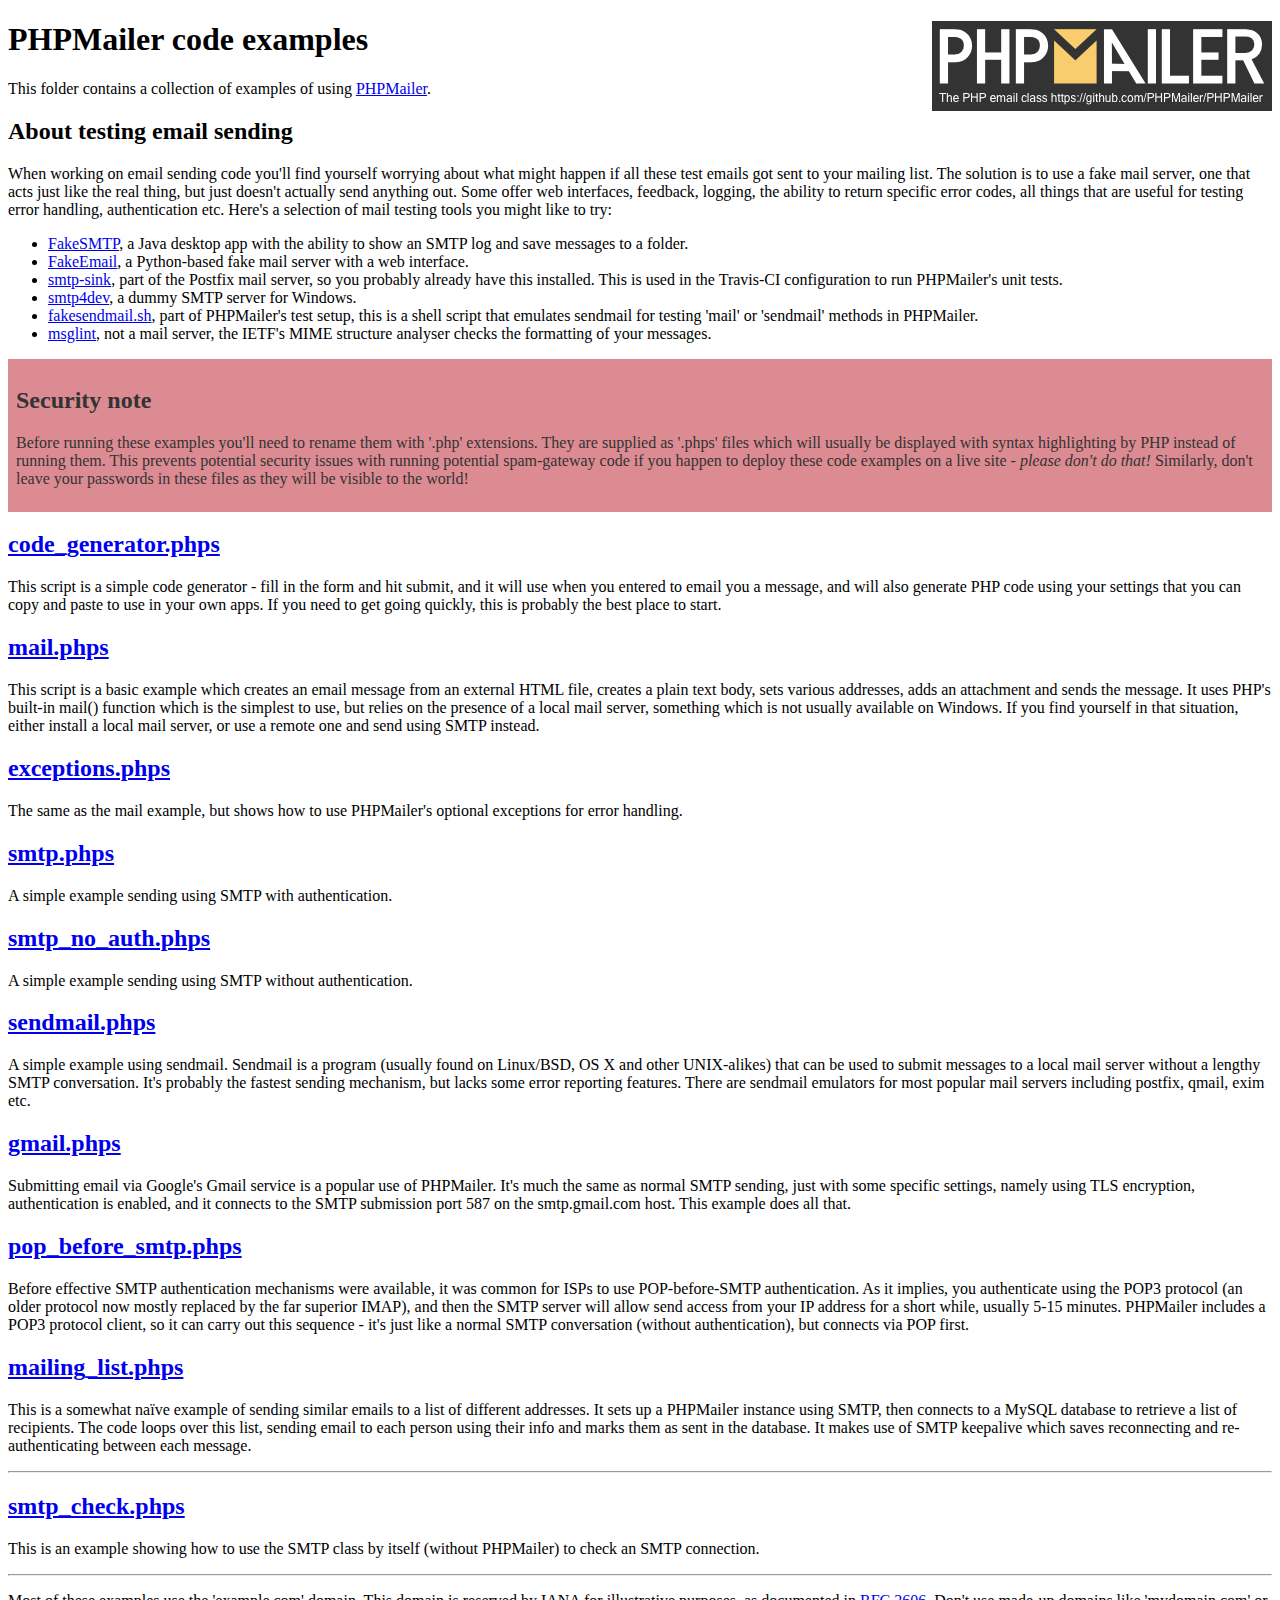
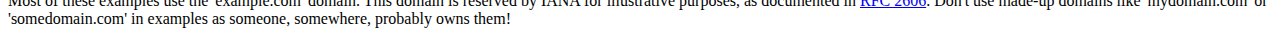
<file: PHPMailer-master/examples/index.html>
<!DOCTYPE html>
<html>
<head>
	<meta charset="UTF-8">
	<title>PHPMailer Examples</title>
</head>
<body>
<h1>PHPMailer code examples<a href="https://github.com/PHPMailer/PHPMailer"><img src="images/phpmailer.png" style="float:right; border:0;" alt="PHPMailer logo"></a></h1>
<p>This folder contains a collection of examples of using <a href="https://github.com/PHPMailer/PHPMailer">PHPMailer</a>.</p>
<h2>About testing email sending</h2>
<p>When working on email sending code you'll find yourself worrying about what might happen if all these test emails got sent to your mailing list. The solution is to use a fake mail server, one that acts just like the real thing, but just doesn't actually send anything out. Some offer web interfaces, feedback, logging, the ability to return specific error codes, all things that are useful for testing error handling, authentication etc. Here's a selection of mail testing tools you might like to try:</p>
<ul>
  <li><a href="https://github.com/Nilhcem/FakeSMTP">FakeSMTP</a>, a Java desktop app with the ability to show an SMTP log and save messages to a folder. </li>
  <li><a href="https://github.com/isotoma/FakeEmail">FakeEmail</a>, a Python-based fake mail server with a web interface.</li>
  <li><a href="http://www.postfix.org/smtp-sink.1.html">smtp-sink</a>, part of the Postfix mail server, so you probably already have this installed. This is used in the Travis-CI configuration to run PHPMailer's unit tests.</li>
  <li><a href="http://smtp4dev.codeplex.com">smtp4dev</a>, a dummy SMTP server for Windows.</li>
  <li><a href="https://github.com/PHPMailer/PHPMailer/blob/master/test/fakesendmail.sh">fakesendmail.sh</a>, part of PHPMailer's test setup, this is a shell script that emulates sendmail for testing 'mail' or 'sendmail' methods in PHPMailer.</li>
  <li><a href="http://tools.ietf.org/tools/msglint/">msglint</a>, not a mail server, the IETF's MIME structure analyser checks the formatting of your messages.</li>
</ul>
<div style="padding: 8px; color: #333333; background-color: #dc8b92">
<h2>Security note</h2>
<p>Before running these examples you'll need to rename them with '.php' extensions. They are supplied as '.phps' files which will usually be displayed with syntax highlighting by PHP instead of running them. This prevents potential security issues with running potential spam-gateway code if you happen to deploy these code examples on a live site - <em>please don't do that!</em> Similarly, don't leave your passwords in these files as they will be visible to the world!</p>
</div>
<h2><a href="code_generator.phps">code_generator.phps</a></h2>
<p>This script is a simple code generator - fill in the form and hit submit, and it will use when you entered to email you a message, and will also generate PHP code using your settings that you can copy and paste to use in your own apps. If you need to get going quickly, this is probably the best place to start.</p>
<h2><a href="mail.phps">mail.phps</a></h2>
<p>This script is a basic example which creates an email message from an external HTML file, creates a plain text body, sets various addresses, adds an attachment and sends the message. It uses PHP's built-in mail() function which is the simplest to use, but relies on the presence of a local mail server, something which is not usually available on Windows. If you find yourself in that situation, either install a local mail server, or use a remote one and send using SMTP instead.</p>
<h2><a href="exceptions.phps">exceptions.phps</a></h2>
<p>The same as the mail example, but shows how to use PHPMailer's optional exceptions for error handling.</p>
<h2><a href="smtp.phps">smtp.phps</a></h2>
<p>A simple example sending using SMTP with authentication.</p>
<h2><a href="smtp_no_auth.phps">smtp_no_auth.phps</a></h2>
<p>A simple example sending using SMTP without authentication.</p>
<h2><a href="sendmail.phps">sendmail.phps</a></h2>
<p>A simple example using sendmail. Sendmail is a program (usually found on Linux/BSD, OS X and other UNIX-alikes) that can be used to submit messages to a local mail server without a lengthy SMTP conversation. It's probably the fastest sending mechanism, but lacks some error reporting features. There are sendmail emulators for most popular mail servers including postfix, qmail, exim etc.</p>
<h2><a href="gmail.phps">gmail.phps</a></h2>
<p>Submitting email via Google's Gmail service is a popular use of PHPMailer. It's much the same as normal SMTP sending, just with some specific settings, namely using TLS encryption, authentication is enabled, and it connects to the SMTP submission port 587 on the smtp.gmail.com host. This example does all that.</p>
<h2><a href="pop_before_smtp.phps">pop_before_smtp.phps</a></h2>
<p>Before effective SMTP authentication mechanisms were available, it was common for ISPs to use POP-before-SMTP authentication. As it implies, you authenticate using the POP3 protocol (an older protocol now mostly replaced by the far superior IMAP), and then the SMTP server will allow send access from your IP address for a short while, usually 5-15 minutes. PHPMailer includes a POP3 protocol client, so it can carry out this sequence - it's just like a normal SMTP conversation (without authentication), but connects via POP first.</p>
<h2><a href="mailing_list.phps">mailing_list.phps</a></h2>
<p>This is a somewhat naïve example of sending similar emails to a list of different addresses. It sets up a PHPMailer instance using SMTP, then connects to a MySQL database to retrieve a list of recipients. The code loops over this list, sending email to each person using their info and marks them as sent in the database. It makes use of SMTP keepalive which saves reconnecting and re-authenticating between each message.</p>
<hr>
<h2><a href="smtp_check.phps">smtp_check.phps</a></h2>
<p>This is an example showing how to use the SMTP class by itself (without PHPMailer) to check an SMTP connection.</p>
<hr>
<p>Most of these examples use the 'example.com' domain. This domain is reserved by IANA for illustrative purposes, as documented in <a href="http://tools.ietf.org/html/rfc2606">RFC 2606</a>. Don't use made-up domains like 'mydomain.com' or 'somedomain.com' in examples as someone, somewhere, probably owns them!</p>
</body>
</html>
</file>
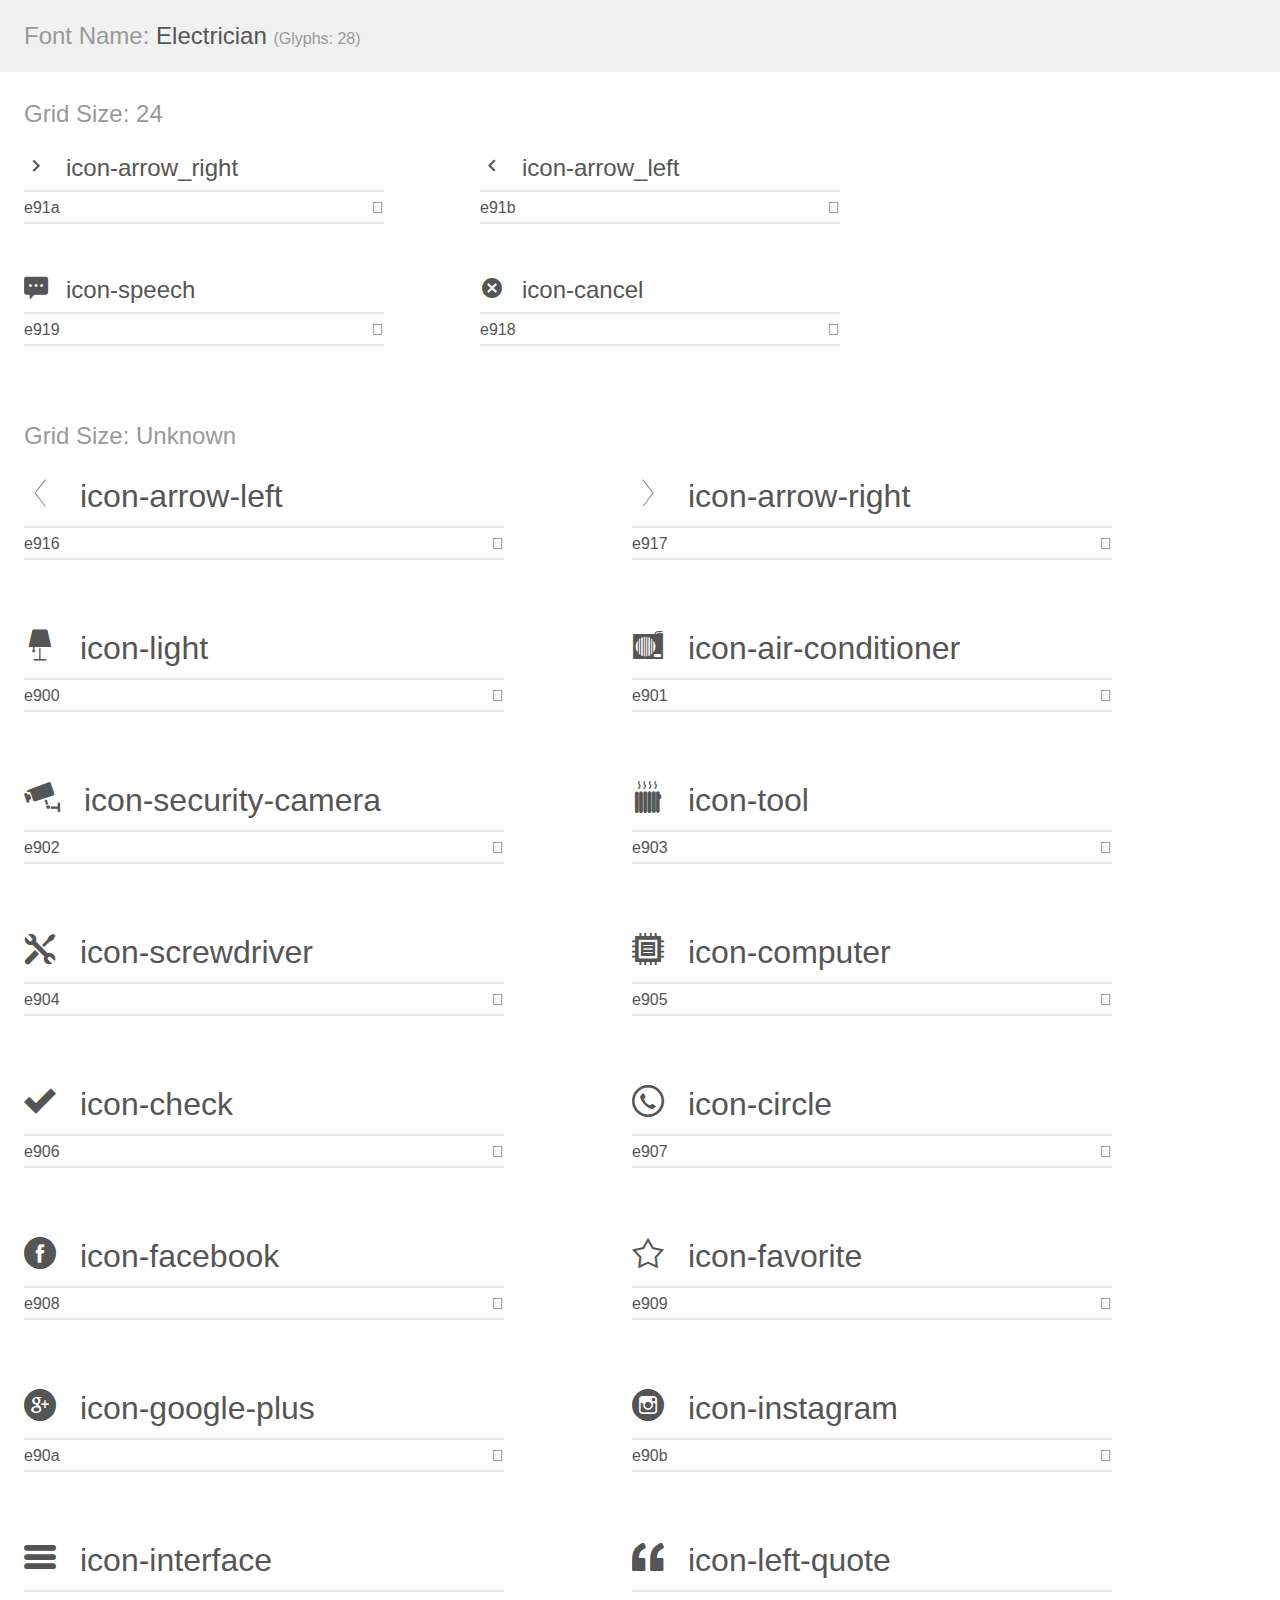
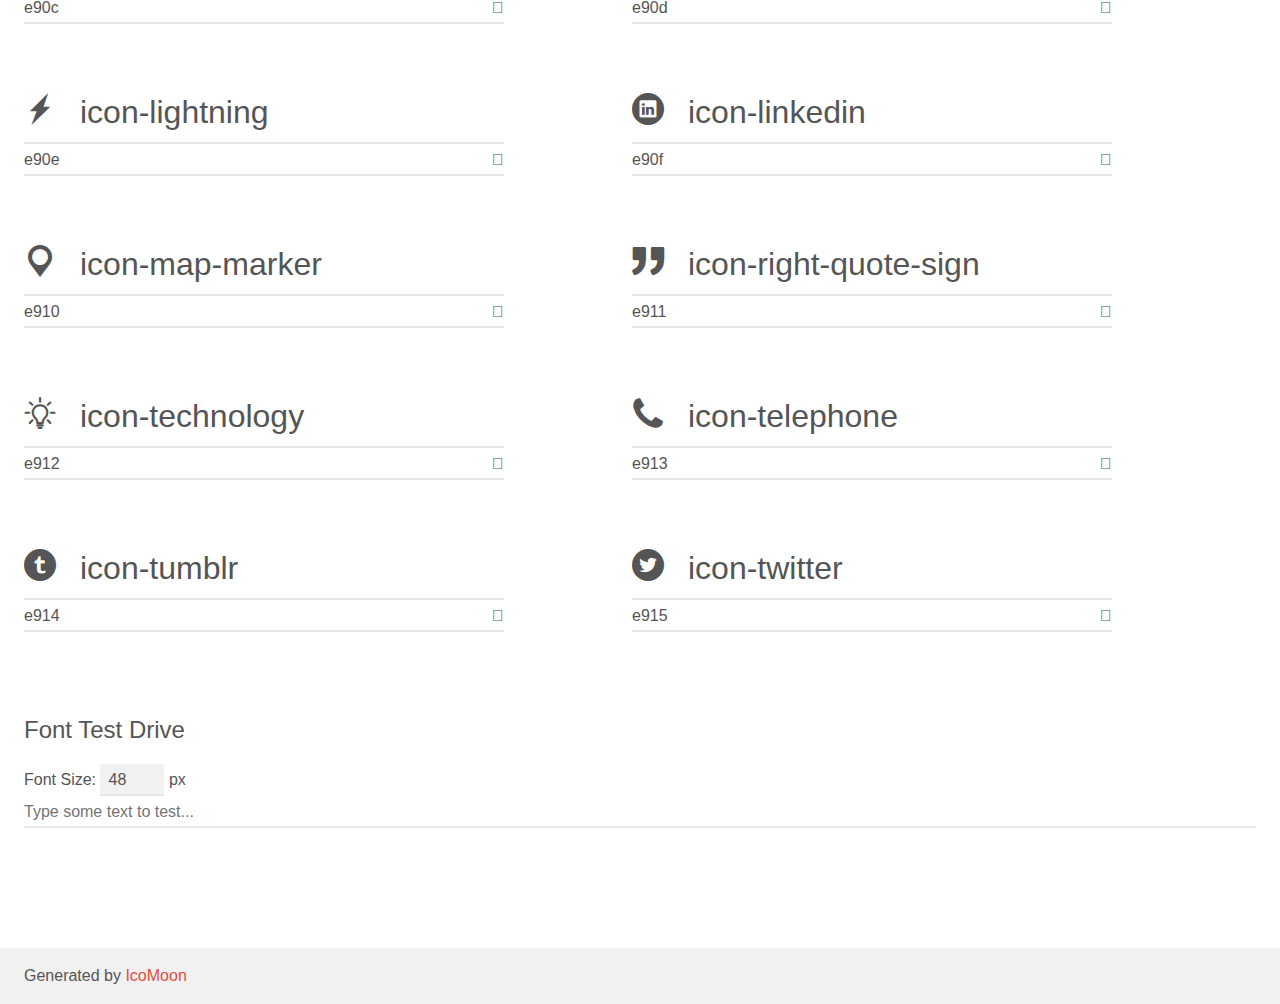
<file: iconfont/demo.html>
<!doctype html>
<html>
<head>
    <meta charset="utf-8">
    <title>IcoMoon Demo</title>
    <meta name="description" content="An Icon Font Generated By IcoMoon.io">
    <meta name="viewport" content="width=device-width, initial-scale=1">
    <link rel="stylesheet" href="demo-files/demo.css">
    <link rel="stylesheet" href="style.css"></head>
<body>
    <div class="bgc1 clearfix">
        <h1 class="mhmm mvm"><span class="fgc1">Font Name:</span> Electrician <small class="fgc1">(Glyphs:&nbsp;28)</small></h1>
    </div>
    <div class="clearfix mhl ptl">
        <h1 class="mvm mtn fgc1">Grid Size: 24</h1>
        <div class="glyph fs1">
            <div class="clearfix bshadow0 pbs">
                <span class="icon-arrow_right">
                
                </span>
                <span class="mls"> icon-arrow_right</span>
            </div>
            <fieldset class="fs0 size1of1 clearfix hidden-false">
                <input type="text" readonly value="e91a" class="unit size1of2" />
                <input type="text" maxlength="1" readonly value="&#xe91a;" class="unitRight size1of2 talign-right" />
            </fieldset>
            <div class="fs0 bshadow0 clearfix hidden-true">
                <span class="unit pvs fgc1">liga: </span>
                <input type="text" readonly value="" class="liga unitRight" />
            </div>
        </div>
        <div class="glyph fs1">
            <div class="clearfix bshadow0 pbs">
                <span class="icon-arrow_left">
                
                </span>
                <span class="mls"> icon-arrow_left</span>
            </div>
            <fieldset class="fs0 size1of1 clearfix hidden-false">
                <input type="text" readonly value="e91b" class="unit size1of2" />
                <input type="text" maxlength="1" readonly value="&#xe91b;" class="unitRight size1of2 talign-right" />
            </fieldset>
            <div class="fs0 bshadow0 clearfix hidden-true">
                <span class="unit pvs fgc1">liga: </span>
                <input type="text" readonly value="" class="liga unitRight" />
            </div>
        </div>
        <div class="glyph fs1">
            <div class="clearfix bshadow0 pbs">
                <span class="icon-speech">
                
                </span>
                <span class="mls"> icon-speech</span>
            </div>
            <fieldset class="fs0 size1of1 clearfix hidden-false">
                <input type="text" readonly value="e919" class="unit size1of2" />
                <input type="text" maxlength="1" readonly value="&#xe919;" class="unitRight size1of2 talign-right" />
            </fieldset>
            <div class="fs0 bshadow0 clearfix hidden-true">
                <span class="unit pvs fgc1">liga: </span>
                <input type="text" readonly value="" class="liga unitRight" />
            </div>
        </div>
        <div class="glyph fs1">
            <div class="clearfix bshadow0 pbs">
                <span class="icon-cancel">
                
                </span>
                <span class="mls"> icon-cancel</span>
            </div>
            <fieldset class="fs0 size1of1 clearfix hidden-false">
                <input type="text" readonly value="e918" class="unit size1of2" />
                <input type="text" maxlength="1" readonly value="&#xe918;" class="unitRight size1of2 talign-right" />
            </fieldset>
            <div class="fs0 bshadow0 clearfix hidden-true">
                <span class="unit pvs fgc1">liga: </span>
                <input type="text" readonly value="" class="liga unitRight" />
            </div>
        </div>
  </div>
    <div class="clearfix mhl ptl">
        <h1 class="mvm mtn fgc1">Grid Size: Unknown</h1>
        <div class="glyph fs2">
            <div class="clearfix bshadow0 pbs">
                <span class="icon-arrow-left">
                
                </span>
                <span class="mls"> icon-arrow-left</span>
            </div>
            <fieldset class="fs0 size1of1 clearfix hidden-false">
                <input type="text" readonly value="e916" class="unit size1of2" />
                <input type="text" maxlength="1" readonly value="&#xe916;" class="unitRight size1of2 talign-right" />
            </fieldset>
            <div class="fs0 bshadow0 clearfix hidden-true">
                <span class="unit pvs fgc1">liga: </span>
                <input type="text" readonly value="" class="liga unitRight" />
            </div>
        </div>
        <div class="glyph fs2">
            <div class="clearfix bshadow0 pbs">
                <span class="icon-arrow-right">
                
                </span>
                <span class="mls"> icon-arrow-right</span>
            </div>
            <fieldset class="fs0 size1of1 clearfix hidden-false">
                <input type="text" readonly value="e917" class="unit size1of2" />
                <input type="text" maxlength="1" readonly value="&#xe917;" class="unitRight size1of2 talign-right" />
            </fieldset>
            <div class="fs0 bshadow0 clearfix hidden-true">
                <span class="unit pvs fgc1">liga: </span>
                <input type="text" readonly value="" class="liga unitRight" />
            </div>
        </div>
        <div class="glyph fs2">
            <div class="clearfix bshadow0 pbs">
                <span class="icon-light">
                
                </span>
                <span class="mls"> icon-light</span>
            </div>
            <fieldset class="fs0 size1of1 clearfix hidden-false">
                <input type="text" readonly value="e900" class="unit size1of2" />
                <input type="text" maxlength="1" readonly value="&#xe900;" class="unitRight size1of2 talign-right" />
            </fieldset>
            <div class="fs0 bshadow0 clearfix hidden-true">
                <span class="unit pvs fgc1">liga: </span>
                <input type="text" readonly value="" class="liga unitRight" />
            </div>
        </div>
        <div class="glyph fs2">
            <div class="clearfix bshadow0 pbs">
                <span class="icon-air-conditioner">
                
                </span>
                <span class="mls"> icon-air-conditioner</span>
            </div>
            <fieldset class="fs0 size1of1 clearfix hidden-false">
                <input type="text" readonly value="e901" class="unit size1of2" />
                <input type="text" maxlength="1" readonly value="&#xe901;" class="unitRight size1of2 talign-right" />
            </fieldset>
            <div class="fs0 bshadow0 clearfix hidden-true">
                <span class="unit pvs fgc1">liga: </span>
                <input type="text" readonly value="" class="liga unitRight" />
            </div>
        </div>
        <div class="glyph fs2">
            <div class="clearfix bshadow0 pbs">
                <span class="icon-security-camera">
                
                </span>
                <span class="mls"> icon-security-camera</span>
            </div>
            <fieldset class="fs0 size1of1 clearfix hidden-false">
                <input type="text" readonly value="e902" class="unit size1of2" />
                <input type="text" maxlength="1" readonly value="&#xe902;" class="unitRight size1of2 talign-right" />
            </fieldset>
            <div class="fs0 bshadow0 clearfix hidden-true">
                <span class="unit pvs fgc1">liga: </span>
                <input type="text" readonly value="" class="liga unitRight" />
            </div>
        </div>
        <div class="glyph fs2">
            <div class="clearfix bshadow0 pbs">
                <span class="icon-tool">
                
                </span>
                <span class="mls"> icon-tool</span>
            </div>
            <fieldset class="fs0 size1of1 clearfix hidden-false">
                <input type="text" readonly value="e903" class="unit size1of2" />
                <input type="text" maxlength="1" readonly value="&#xe903;" class="unitRight size1of2 talign-right" />
            </fieldset>
            <div class="fs0 bshadow0 clearfix hidden-true">
                <span class="unit pvs fgc1">liga: </span>
                <input type="text" readonly value="" class="liga unitRight" />
            </div>
        </div>
        <div class="glyph fs2">
            <div class="clearfix bshadow0 pbs">
                <span class="icon-screwdriver">
                
                </span>
                <span class="mls"> icon-screwdriver</span>
            </div>
            <fieldset class="fs0 size1of1 clearfix hidden-false">
                <input type="text" readonly value="e904" class="unit size1of2" />
                <input type="text" maxlength="1" readonly value="&#xe904;" class="unitRight size1of2 talign-right" />
            </fieldset>
            <div class="fs0 bshadow0 clearfix hidden-true">
                <span class="unit pvs fgc1">liga: </span>
                <input type="text" readonly value="" class="liga unitRight" />
            </div>
        </div>
        <div class="glyph fs2">
            <div class="clearfix bshadow0 pbs">
                <span class="icon-computer">
                
                </span>
                <span class="mls"> icon-computer</span>
            </div>
            <fieldset class="fs0 size1of1 clearfix hidden-false">
                <input type="text" readonly value="e905" class="unit size1of2" />
                <input type="text" maxlength="1" readonly value="&#xe905;" class="unitRight size1of2 talign-right" />
            </fieldset>
            <div class="fs0 bshadow0 clearfix hidden-true">
                <span class="unit pvs fgc1">liga: </span>
                <input type="text" readonly value="" class="liga unitRight" />
            </div>
        </div>
        <div class="glyph fs2">
            <div class="clearfix bshadow0 pbs">
                <span class="icon-check">
                
                </span>
                <span class="mls"> icon-check</span>
            </div>
            <fieldset class="fs0 size1of1 clearfix hidden-false">
                <input type="text" readonly value="e906" class="unit size1of2" />
                <input type="text" maxlength="1" readonly value="&#xe906;" class="unitRight size1of2 talign-right" />
            </fieldset>
            <div class="fs0 bshadow0 clearfix hidden-true">
                <span class="unit pvs fgc1">liga: </span>
                <input type="text" readonly value="" class="liga unitRight" />
            </div>
        </div>
        <div class="glyph fs2">
            <div class="clearfix bshadow0 pbs">
                <span class="icon-circle">
                
                </span>
                <span class="mls"> icon-circle</span>
            </div>
            <fieldset class="fs0 size1of1 clearfix hidden-false">
                <input type="text" readonly value="e907" class="unit size1of2" />
                <input type="text" maxlength="1" readonly value="&#xe907;" class="unitRight size1of2 talign-right" />
            </fieldset>
            <div class="fs0 bshadow0 clearfix hidden-true">
                <span class="unit pvs fgc1">liga: </span>
                <input type="text" readonly value="" class="liga unitRight" />
            </div>
        </div>
        <div class="glyph fs2">
            <div class="clearfix bshadow0 pbs">
                <span class="icon-facebook">
                
                </span>
                <span class="mls"> icon-facebook</span>
            </div>
            <fieldset class="fs0 size1of1 clearfix hidden-false">
                <input type="text" readonly value="e908" class="unit size1of2" />
                <input type="text" maxlength="1" readonly value="&#xe908;" class="unitRight size1of2 talign-right" />
            </fieldset>
            <div class="fs0 bshadow0 clearfix hidden-true">
                <span class="unit pvs fgc1">liga: </span>
                <input type="text" readonly value="" class="liga unitRight" />
            </div>
        </div>
        <div class="glyph fs2">
            <div class="clearfix bshadow0 pbs">
                <span class="icon-favorite">
                
                </span>
                <span class="mls"> icon-favorite</span>
            </div>
            <fieldset class="fs0 size1of1 clearfix hidden-false">
                <input type="text" readonly value="e909" class="unit size1of2" />
                <input type="text" maxlength="1" readonly value="&#xe909;" class="unitRight size1of2 talign-right" />
            </fieldset>
            <div class="fs0 bshadow0 clearfix hidden-true">
                <span class="unit pvs fgc1">liga: </span>
                <input type="text" readonly value="" class="liga unitRight" />
            </div>
        </div>
        <div class="glyph fs2">
            <div class="clearfix bshadow0 pbs">
                <span class="icon-google-plus">
                
                </span>
                <span class="mls"> icon-google-plus</span>
            </div>
            <fieldset class="fs0 size1of1 clearfix hidden-false">
                <input type="text" readonly value="e90a" class="unit size1of2" />
                <input type="text" maxlength="1" readonly value="&#xe90a;" class="unitRight size1of2 talign-right" />
            </fieldset>
            <div class="fs0 bshadow0 clearfix hidden-true">
                <span class="unit pvs fgc1">liga: </span>
                <input type="text" readonly value="" class="liga unitRight" />
            </div>
        </div>
        <div class="glyph fs2">
            <div class="clearfix bshadow0 pbs">
                <span class="icon-instagram">
                
                </span>
                <span class="mls"> icon-instagram</span>
            </div>
            <fieldset class="fs0 size1of1 clearfix hidden-false">
                <input type="text" readonly value="e90b" class="unit size1of2" />
                <input type="text" maxlength="1" readonly value="&#xe90b;" class="unitRight size1of2 talign-right" />
            </fieldset>
            <div class="fs0 bshadow0 clearfix hidden-true">
                <span class="unit pvs fgc1">liga: </span>
                <input type="text" readonly value="" class="liga unitRight" />
            </div>
        </div>
        <div class="glyph fs2">
            <div class="clearfix bshadow0 pbs">
                <span class="icon-interface">
                
                </span>
                <span class="mls"> icon-interface</span>
            </div>
            <fieldset class="fs0 size1of1 clearfix hidden-false">
                <input type="text" readonly value="e90c" class="unit size1of2" />
                <input type="text" maxlength="1" readonly value="&#xe90c;" class="unitRight size1of2 talign-right" />
            </fieldset>
            <div class="fs0 bshadow0 clearfix hidden-true">
                <span class="unit pvs fgc1">liga: </span>
                <input type="text" readonly value="" class="liga unitRight" />
            </div>
        </div>
        <div class="glyph fs2">
            <div class="clearfix bshadow0 pbs">
                <span class="icon-left-quote">
                
                </span>
                <span class="mls"> icon-left-quote</span>
            </div>
            <fieldset class="fs0 size1of1 clearfix hidden-false">
                <input type="text" readonly value="e90d" class="unit size1of2" />
                <input type="text" maxlength="1" readonly value="&#xe90d;" class="unitRight size1of2 talign-right" />
            </fieldset>
            <div class="fs0 bshadow0 clearfix hidden-true">
                <span class="unit pvs fgc1">liga: </span>
                <input type="text" readonly value="" class="liga unitRight" />
            </div>
        </div>
        <div class="glyph fs2">
            <div class="clearfix bshadow0 pbs">
                <span class="icon-lightning">
                
                </span>
                <span class="mls"> icon-lightning</span>
            </div>
            <fieldset class="fs0 size1of1 clearfix hidden-false">
                <input type="text" readonly value="e90e" class="unit size1of2" />
                <input type="text" maxlength="1" readonly value="&#xe90e;" class="unitRight size1of2 talign-right" />
            </fieldset>
            <div class="fs0 bshadow0 clearfix hidden-true">
                <span class="unit pvs fgc1">liga: </span>
                <input type="text" readonly value="" class="liga unitRight" />
            </div>
        </div>
        <div class="glyph fs2">
            <div class="clearfix bshadow0 pbs">
                <span class="icon-linkedin">
                
                </span>
                <span class="mls"> icon-linkedin</span>
            </div>
            <fieldset class="fs0 size1of1 clearfix hidden-false">
                <input type="text" readonly value="e90f" class="unit size1of2" />
                <input type="text" maxlength="1" readonly value="&#xe90f;" class="unitRight size1of2 talign-right" />
            </fieldset>
            <div class="fs0 bshadow0 clearfix hidden-true">
                <span class="unit pvs fgc1">liga: </span>
                <input type="text" readonly value="" class="liga unitRight" />
            </div>
        </div>
        <div class="glyph fs2">
            <div class="clearfix bshadow0 pbs">
                <span class="icon-map-marker">
                
                </span>
                <span class="mls"> icon-map-marker</span>
            </div>
            <fieldset class="fs0 size1of1 clearfix hidden-false">
                <input type="text" readonly value="e910" class="unit size1of2" />
                <input type="text" maxlength="1" readonly value="&#xe910;" class="unitRight size1of2 talign-right" />
            </fieldset>
            <div class="fs0 bshadow0 clearfix hidden-true">
                <span class="unit pvs fgc1">liga: </span>
                <input type="text" readonly value="" class="liga unitRight" />
            </div>
        </div>
        <div class="glyph fs2">
            <div class="clearfix bshadow0 pbs">
                <span class="icon-right-quote-sign">
                
                </span>
                <span class="mls"> icon-right-quote-sign</span>
            </div>
            <fieldset class="fs0 size1of1 clearfix hidden-false">
                <input type="text" readonly value="e911" class="unit size1of2" />
                <input type="text" maxlength="1" readonly value="&#xe911;" class="unitRight size1of2 talign-right" />
            </fieldset>
            <div class="fs0 bshadow0 clearfix hidden-true">
                <span class="unit pvs fgc1">liga: </span>
                <input type="text" readonly value="" class="liga unitRight" />
            </div>
        </div>
        <div class="glyph fs2">
            <div class="clearfix bshadow0 pbs">
                <span class="icon-technology">
                
                </span>
                <span class="mls"> icon-technology</span>
            </div>
            <fieldset class="fs0 size1of1 clearfix hidden-false">
                <input type="text" readonly value="e912" class="unit size1of2" />
                <input type="text" maxlength="1" readonly value="&#xe912;" class="unitRight size1of2 talign-right" />
            </fieldset>
            <div class="fs0 bshadow0 clearfix hidden-true">
                <span class="unit pvs fgc1">liga: </span>
                <input type="text" readonly value="" class="liga unitRight" />
            </div>
        </div>
        <div class="glyph fs2">
            <div class="clearfix bshadow0 pbs">
                <span class="icon-telephone">
                
                </span>
                <span class="mls"> icon-telephone</span>
            </div>
            <fieldset class="fs0 size1of1 clearfix hidden-false">
                <input type="text" readonly value="e913" class="unit size1of2" />
                <input type="text" maxlength="1" readonly value="&#xe913;" class="unitRight size1of2 talign-right" />
            </fieldset>
            <div class="fs0 bshadow0 clearfix hidden-true">
                <span class="unit pvs fgc1">liga: </span>
                <input type="text" readonly value="" class="liga unitRight" />
            </div>
        </div>
        <div class="glyph fs2">
            <div class="clearfix bshadow0 pbs">
                <span class="icon-tumblr">
                
                </span>
                <span class="mls"> icon-tumblr</span>
            </div>
            <fieldset class="fs0 size1of1 clearfix hidden-false">
                <input type="text" readonly value="e914" class="unit size1of2" />
                <input type="text" maxlength="1" readonly value="&#xe914;" class="unitRight size1of2 talign-right" />
            </fieldset>
            <div class="fs0 bshadow0 clearfix hidden-true">
                <span class="unit pvs fgc1">liga: </span>
                <input type="text" readonly value="" class="liga unitRight" />
            </div>
        </div>
        <div class="glyph fs2">
            <div class="clearfix bshadow0 pbs">
                <span class="icon-twitter">
                
                </span>
                <span class="mls"> icon-twitter</span>
            </div>
            <fieldset class="fs0 size1of1 clearfix hidden-false">
                <input type="text" readonly value="e915" class="unit size1of2" />
                <input type="text" maxlength="1" readonly value="&#xe915;" class="unitRight size1of2 talign-right" />
            </fieldset>
            <div class="fs0 bshadow0 clearfix hidden-true">
                <span class="unit pvs fgc1">liga: </span>
                <input type="text" readonly value="" class="liga unitRight" />
            </div>
        </div>
  </div>

    <!--[if gt IE 8]><!-->
    <div class="mhl clearfix mbl">
        <h1>Font Test Drive</h1>
        <label>
            Font Size: <input id="fontSize" type="number" class="textbox0 mbm"
            min="8" value="48" />
            px
        </label>
        <input id="testText" type="text" class="phl size1of1 mvl"
        placeholder="Type some text to test..." value=""/>
        </label>
        <div id="testDrive" class="icon-">&nbsp;
        </div>
    </div>
    <!--<![endif]-->
    <div class="bgc1 clearfix">
        <p class="mhl">Generated by <a href="https://icomoon.io/app">IcoMoon</a></p>
    </div>

    <script src="demo-files/demo.js"></script>
</body>
</html>
</file>
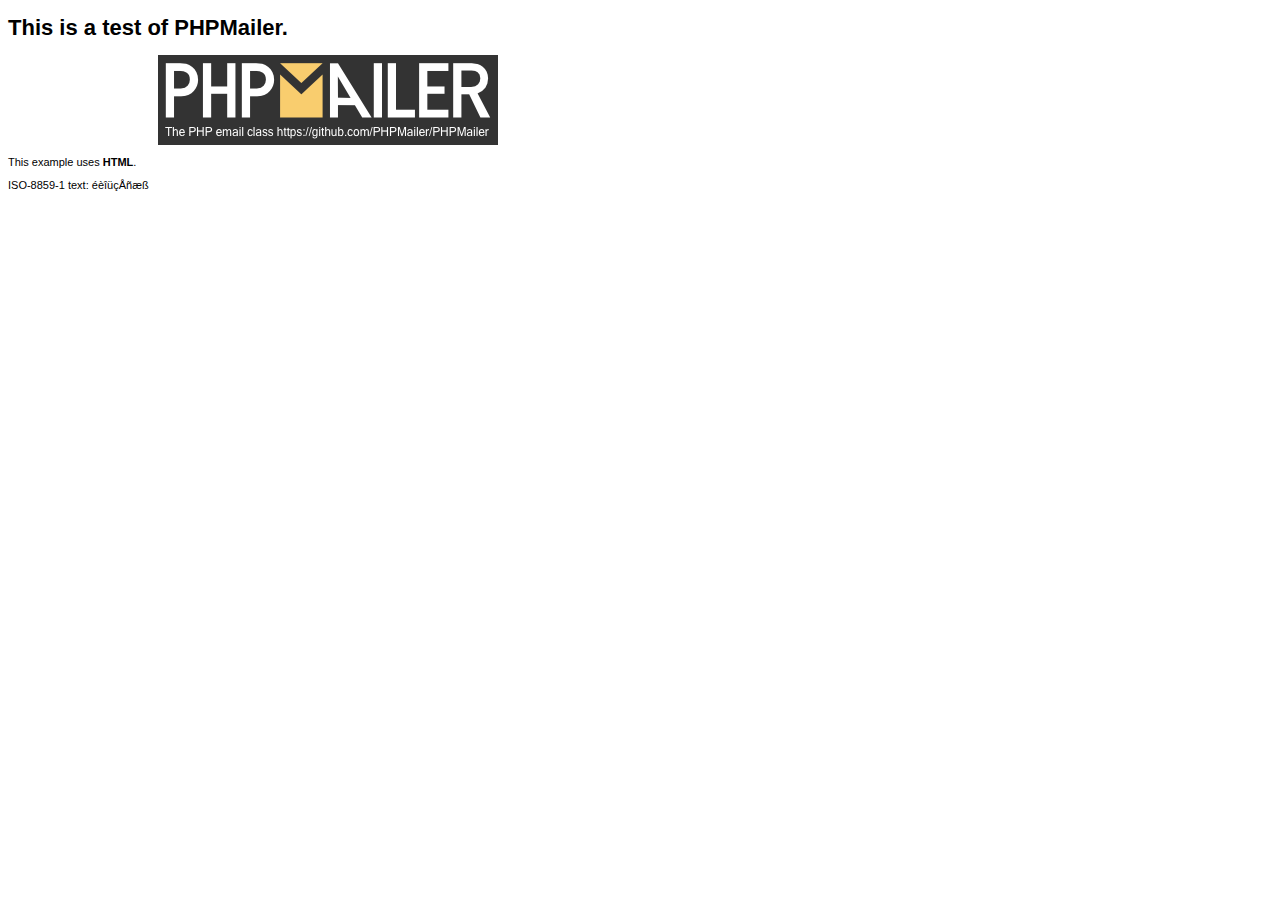
<file: PHPMailer-master/examples/contents.html>
<!DOCTYPE HTML PUBLIC "-//W3C//DTD HTML 4.01 Transitional//EN" "http://www.w3.org/TR/html4/loose.dtd">
<html>
<head>
  <meta http-equiv="Content-Type" content="text/html; charset=iso-8859-1">
  <title>PHPMailer Test</title>
</head>
<body>
<div style="width: 640px; font-family: Arial, Helvetica, sans-serif; font-size: 11px;">
  <h1>This is a test of PHPMailer.</h1>
  <div align="center">
    <a href="https://github.com/PHPMailer/PHPMailer/"><img src="images/phpmailer.png" height="90" width="340" alt="PHPMailer rocks"></a>
  </div>
  <p>This example uses <strong>HTML</strong>.</p>
  <p>ISO-8859-1 text: ���������</p>
</div>
</body>
</html>
</file>
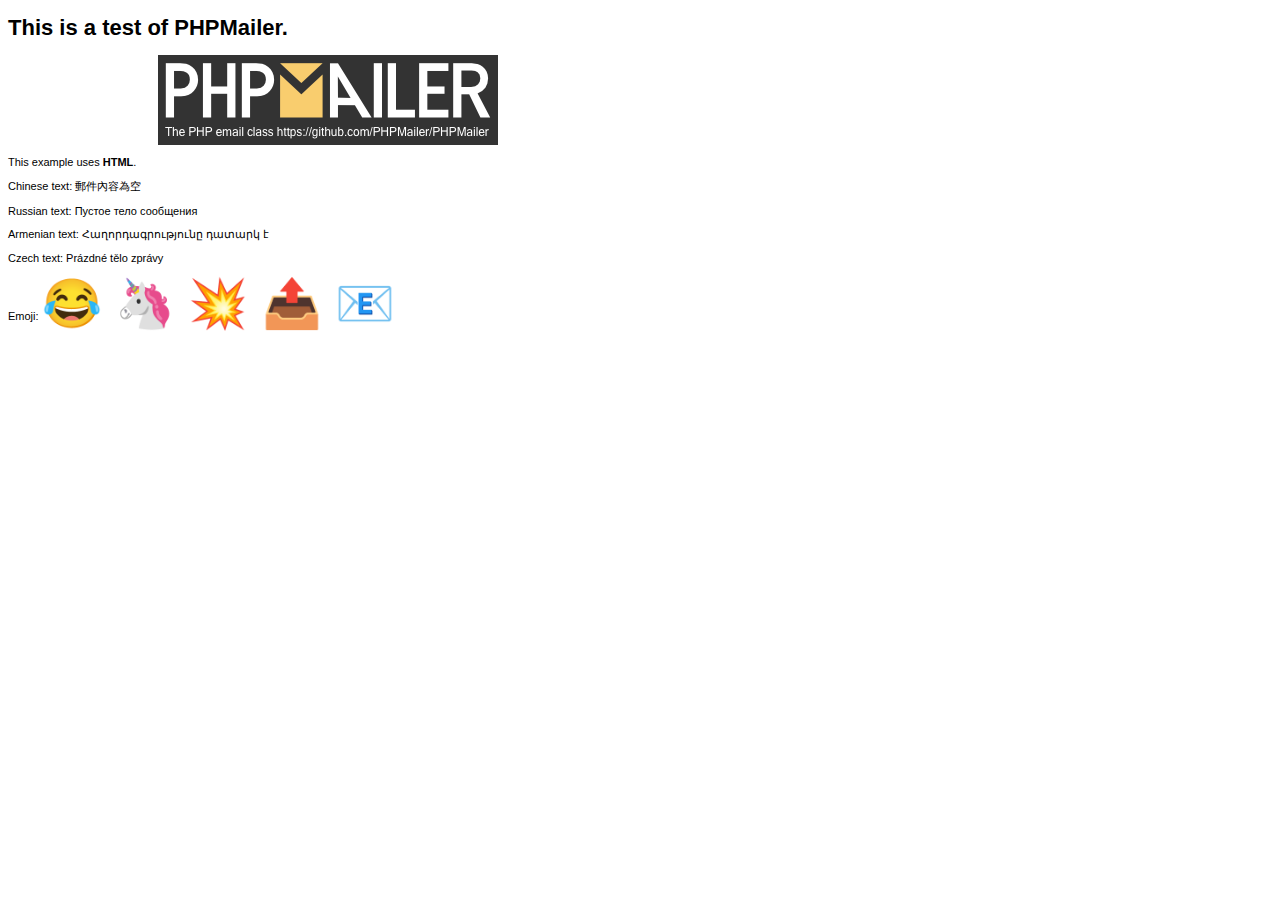
<file: PHPMailer-master/examples/contentsutf8.html>
<!DOCTYPE HTML PUBLIC "-//W3C//DTD HTML 4.01 Transitional//EN" "http://www.w3.org/TR/html4/loose.dtd">
<html>
<head>
  <meta http-equiv="Content-Type" content="text/html; charset=utf-8">
  <title>PHPMailer Test</title>
</head>
<body>
<div style="width: 640px; font-family: Arial, Helvetica, sans-serif; font-size: 11px;">
  <h1>This is a test of PHPMailer.</h1>
  <div align="center">
    <a href="https://github.com/PHPMailer/PHPMailer/"><img src="images/phpmailer.png" height="90" width="340" alt="PHPMailer rocks"></a>
  </div>
  <p>This example uses <strong>HTML</strong>.</p>
  <p>Chinese text: 郵件內容為空</p>
  <p>Russian text: Пустое тело сообщения</p>
  <p>Armenian text: Հաղորդագրությունը դատարկ է</p>
  <p>Czech text: Prázdné tělo zprávy</p>
  <p>Emoji: <span style="font-size: 48px">😂 🦄 💥 📤 📧</span></p>
</div>
</body>
</html>
</file>
<file: iconfont/demo-files/demo.css>
body {
  padding: 0;
  margin: 0;
  font-family: sans-serif;
  font-size: 1em;
  line-height: 1.5;
  color: #555;
  background: #fff;
}
h1 {
  font-size: 1.5em;
  font-weight: normal;
}
small {
  font-size: .66666667em;
}
a {
  color: #e74c3c;
  text-decoration: none;
}
a:hover, a:focus {
  box-shadow: 0 1px #e74c3c;
}
.bshadow0, input {
  box-shadow: inset 0 -2px #e7e7e7;
}
input:hover {
  box-shadow: inset 0 -2px #ccc;
}
input, fieldset {
  font-family: sans-serif;
  font-size: 1em;
  margin: 0;
  padding: 0;
  border: 0;
}
input {
  color: inherit;
  line-height: 1.5;
  height: 1.5em;
  padding: .25em 0;
}
input:focus {
  outline: none;
  box-shadow: inset 0 -2px #449fdb;
}
.glyph {
  font-size: 16px;
  width: 15em;
  padding-bottom: 1em;
  margin-right: 4em;
  margin-bottom: 1em;
  float: left;
  overflow: hidden;
}
.liga {
  width: 80%;
  width: calc(100% - 2.5em);
}
.talign-right {
  text-align: right;
}
.talign-center {
  text-align: center;
}
.bgc1 {
  background: #f1f1f1;
}
.fgc1 {
  color: #999;
}
.fgc0 {
  color: #000;
}
p {
  margin-top: 1em;
  margin-bottom: 1em;
}
.mvm {
  margin-top: .75em;
  margin-bottom: .75em;
}
.mtn {
  margin-top: 0;
}
.mtl, .mal {
  margin-top: 1.5em;
}
.mbl, .mal {
  margin-bottom: 1.5em;
}
.mal, .mhl {
  margin-left: 1.5em;
  margin-right: 1.5em;
}
.mhmm {
  margin-left: 1em;
  margin-right: 1em;
}
.mls {
  margin-left: .25em;
}
.ptl {
  padding-top: 1.5em;
}
.pbs, .pvs {
  padding-bottom: .25em;
}
.pvs, .pts {
  padding-top: .25em;
}
.unit {
  float: left;
}
.unitRight {
  float: right;
}
.size1of2 {
  width: 50%;
}
.size1of1 {
  width: 100%;
}
.clearfix:before, .clearfix:after {
  content: " ";
  display: table;
}
.clearfix:after {
  clear: both;
}
.hidden-true {
  display: none;
}
.textbox0 {
  width: 3em;
  background: #f1f1f1;
  padding: .25em .5em;
  line-height: 1.5;
  height: 1.5em;
}
#testDrive {
  display: block;
  padding-top: 24px;
  line-height: 1.5;
}
.fs0 {
  font-size: 16px;
}
.fs1 {
  font-size: 24px;
}
.fs2 {
  font-size: 32px;
}
</file>
<file: iconfont/style.css>
@font-face {
  font-family: 'Electrician';
  src:  url('fonts/Electrician.eot?q5ohg5');
  src:  url('fonts/Electrician.eot?q5ohg5#iefix') format('embedded-opentype'),
    url('fonts/Electrician.ttf?q5ohg5') format('truetype'),
    url('fonts/Electrician.woff?q5ohg5') format('woff'),
    url('fonts/Electrician.svg?q5ohg5#Electrician') format('svg');
  font-weight: normal;
  font-style: normal;
}

[class^="icon-"], [class*=" icon-"] {
  /* use !important to prevent issues with browser extensions that change fonts */
  font-family: 'Electrician' !important;
  speak: none;
  font-style: normal;
  font-weight: normal;
  font-variant: normal;
  text-transform: none;
  line-height: 1;

  /* Better Font Rendering =========== */
  -webkit-font-smoothing: antialiased;
  -moz-osx-font-smoothing: grayscale;
}

.icon-arrow_right:before {
  content: "\e91a";
}
.icon-arrow_left:before {
  content: "\e91b";
}
.icon-speech:before {
  content: "\e919";
}
.icon-cancel:before {
  content: "\e918";
}
.icon-arrow-left:before {
  content: "\e916";
}
.icon-arrow-right:before {
  content: "\e917";
}
.icon-light:before {
  content: "\e900";
}
.icon-air-conditioner:before {
  content: "\e901";
}
.icon-security-camera:before {
  content: "\e902";
}
.icon-tool:before {
  content: "\e903";
}
.icon-screwdriver:before {
  content: "\e904";
}
.icon-computer:before {
  content: "\e905";
}
.icon-check:before {
  content: "\e906";
}
.icon-circle:before {
  content: "\e907";
}
.icon-facebook:before {
  content: "\e908";
}
.icon-favorite:before {
  content: "\e909";
}
.icon-google-plus:before {
  content: "\e90a";
}
.icon-instagram:before {
  content: "\e90b";
}
.icon-interface:before {
  content: "\e90c";
}
.icon-left-quote:before {
  content: "\e90d";
}
.icon-lightning:before {
  content: "\e90e";
}
.icon-linkedin:before {
  content: "\e90f";
}
.icon-map-marker:before {
  content: "\e910";
}
.icon-right-quote-sign:before {
  content: "\e911";
}
.icon-technology:before {
  content: "\e912";
}
.icon-telephone:before {
  content: "\e913";
}
.icon-tumblr:before {
  content: "\e914";
}
.icon-twitter:before {
  content: "\e915";
}
</file>
